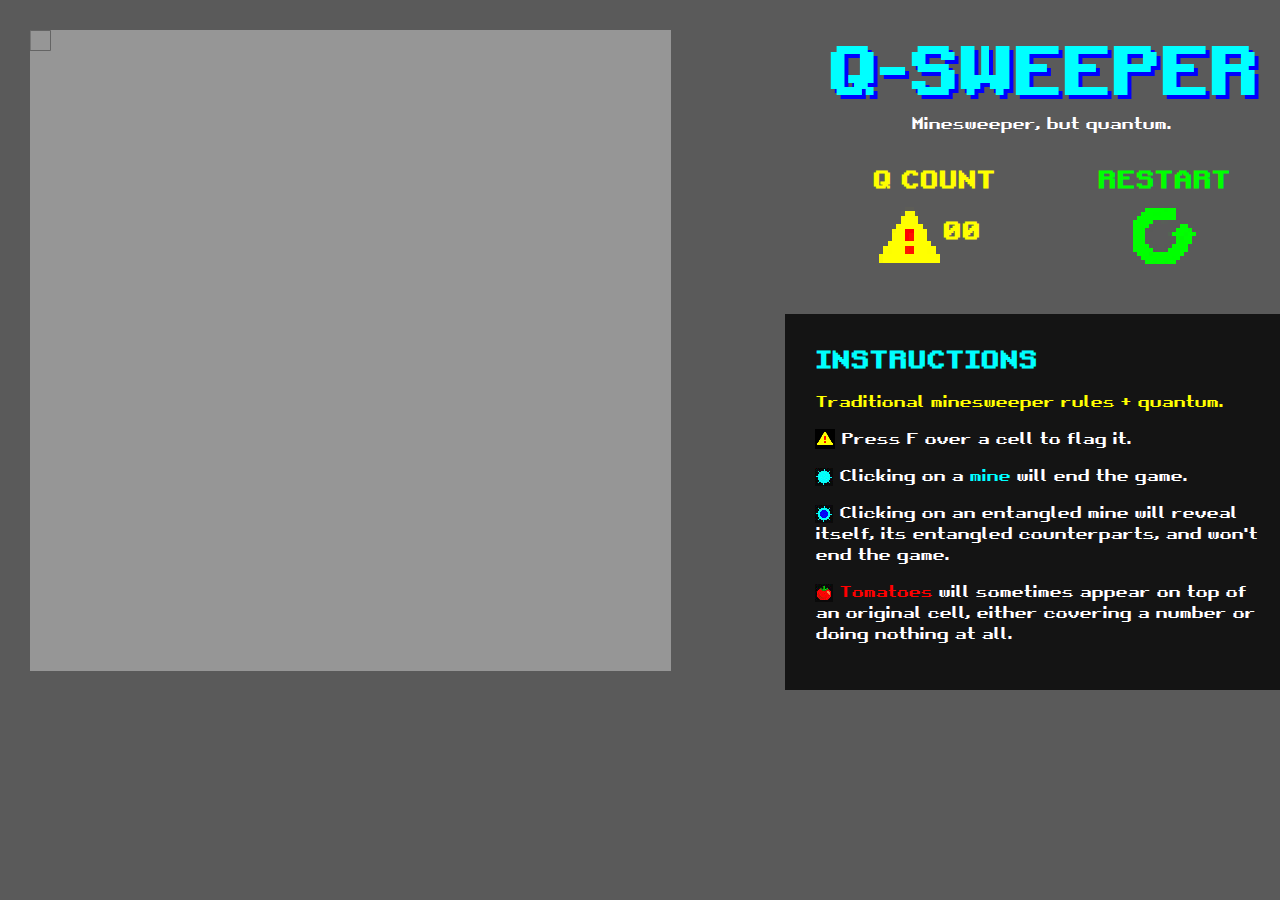
<file: index.html>
<!DOCTYPE html><html><head>
  <title>Q-Sweeper | Quantum Minesweeper</title>
  <link rel="icon" href="assets/Q-Jam/entangle_mine2.jpg" type="image/x-icon">
  <script src="p5.min.js"></script>
  <script src="p5.dom.min.js"></script>
  <script src="p5.sound.min.js"></script>
  <link rel="stylesheet" type="text/css" href="style.css">
  <meta charset="utf-8">
</head>

<body>
  <!-- <script src="path/to/p5.sound.js"></script> -->
  <script src="sketch.js"></script>
  <script src="cell.js"></script>
  <script src="entangled.js"></script>
  

  <div id='title'>
    <h1><a href='https://github.com/studio-degen/q-sweeper' target="_blank" rel="noopener noreferrer">Q-SWEEPER</a></h1>
    <p>
      Minesweeper, but quantum.
    </p>
  </div> 
  <div id='submenu'>
    <h2 id='qcount'>Q COUNT</h2>
    <div id='qcount-display'>
      <img id='qcount-icon' src='assets/Q-Jam/mine_count2.png' alt= "icon for the q count" title="q count icon"/>
      <h2 id='qcount-num'>00</h2>
    </div>
    <h2 id='restart'>RESTART</h2>
    <div id="restart-icon" onclick="location.reload(true)"></div>
    <script>
    function restart(){
      console.log('hi');
    }</script>
  </div>
  <div id='info-box'>
    <h2 id='info'>INSTRUCTIONS</h2>
    <p id="info-0">
      Traditional minesweeper rules + <span>quantum</span>.</p>
      <p id="info-f">
        <img src="assets/Q-Jam/flag.png"/>
        Press <span>F</span> over a cell to flag it.
      </p>
    <p id="info-1">
      <img src='assets/Q-Jam/mine2.jpg' alt="mine icon" title="mine"/> Clicking on a <span>mine</span> will end the game.
    </p>
    <p id="info-2">
      <img src='assets/Q-Jam/entangle_mine2.jpg' alt="entangled mine icon" title="entangled mine"/> Clicking on an <span>entangled mine</span> will reveal itself, its entangled counterparts, and won't end the game.
    </p>
    <p id="info-3">
      <img src='assets/Q-Jam/tomato2.jpg' alt="tomato icon" title="tomato"/>
      <span>Tomatoes</span> will sometimes appear on top of an original cell, either covering a number or doing nothing at all.
    </p>
    
  </div>
    
  
</body></html>
</file>
<file: style.css>
@font-face {
  font-family: "retro_gamingregular";
  src: url("assets/webfont-kit/retro_gaming-webfont.woff2") format("woff2"),
    url("assets/webfont-kit/retro_gaming-webfont.woff") format("woff");
  font-weight: normal;
  font-style: normal;
}
html,
body {
  margin: 0;
  padding: 0;
  background: rgb(90, 90, 90);
  font-family: "retro_gamingregular";
  overflow: hidden;
}
body {
  display: grid;
  grid: 0.3fr 0.25fr 0.8fr / 765px 552px;
}
h1 {
  font-size: 4em;
  margin: 0px;
}
p {
  color: white;
}
a:link,
a:visited {
  color: cyan;
  text-shadow: 4px 4px 0px blue;
  text-decoration: none;
}
a:hover {
  color: blue;
  text-shadow: 4px 4px 0px cyan;
  text-decoration: none;
}
#defaultCanvas0 {
  display: block;
  margin: 30px;
  grid-column: 1 / 2;
  grid-row: 1 / 4;
}
#title {
  text-align: center;
  grid-column: 2 / 3;
  grid-row: 1 / 2;
  padding: 30px;
}
#title p {
  margin: 0px;
}
#submenu {
  display: grid;
  grid: 0.2fr 0.5fr / 0.6fr 1fr 0.5fr 1fr 0.5fr;
}
#qcount {
  color: yellow;
  text-align: center;
  margin: 0px;
  grid-column: 2 / 3;
  grid-row: 1 / 2;
}
#qcount-display {
  display: flex;
  justify-content: flex-start;
  grid-column: 2 / 3;
  grid-row: 2 / 3;
}
#qcount-display h2 {
  color: yellow;
}
#qcount-icon {
  display: inline;
  width: 65px;
  height: 65px;
  padding: 10px 0px 0px 20px;
}
#restart {
  color: rgb(0, 255, 0);
  margin: 0px;
  text-align: center;
  grid-column: 4 / 5;
  grid-row: 1 / 2;
}
#restart-icon {
  background: url("assets/Q-Jam/restart_button.png") no-repeat 45px 9px;
  grid-column: 4 / 5;
  grid-row: 2 / 3;
}
#restart-icon:active {
  background: url("assets/Q-Jam/restart_button_rotated.png") no-repeat 41px 5px;
}
#info-box {
  background-color: rgb(20, 20, 20);
  margin: 20px;
  padding: 30px;
  grid-column: 2 / 3;
  grid-row: 3 / 4;
}
#info-box h2 {
  margin: 0px;
}
#info-box img {
  display: inline;
  vertical-align: text-bottom;
}
#info {
  color: cyan;
}
#info-0 {
  color: yellow;
}
#info-0 span {
  animation-name: quantCol;
  animation-duration: 4s;
  animation-iteration-count: infinite;
}
#info-1 span {
  color: cyan;
}
#info-2 span {
  animation-name: altCol;
  animation-duration: 4s;
  animation-iteration-count: infinite;
}
#info-3 span {
  color: red;
}
@keyframes altCol {
  0% {
    color: red;
  }
  50% {
    color: cyan;
  }
  100% {
    color: red;
  }
}
@keyframes quantCol {
  0% {
    color: red;
  }
  20% {
    color: orange;
  }
  40% {
    color: lightgreen;
  }
  60% {
    color: cyan;
  }
  80% {
    color: blue;
  }
  100% {
    color: violet;
  }
}
</file>
